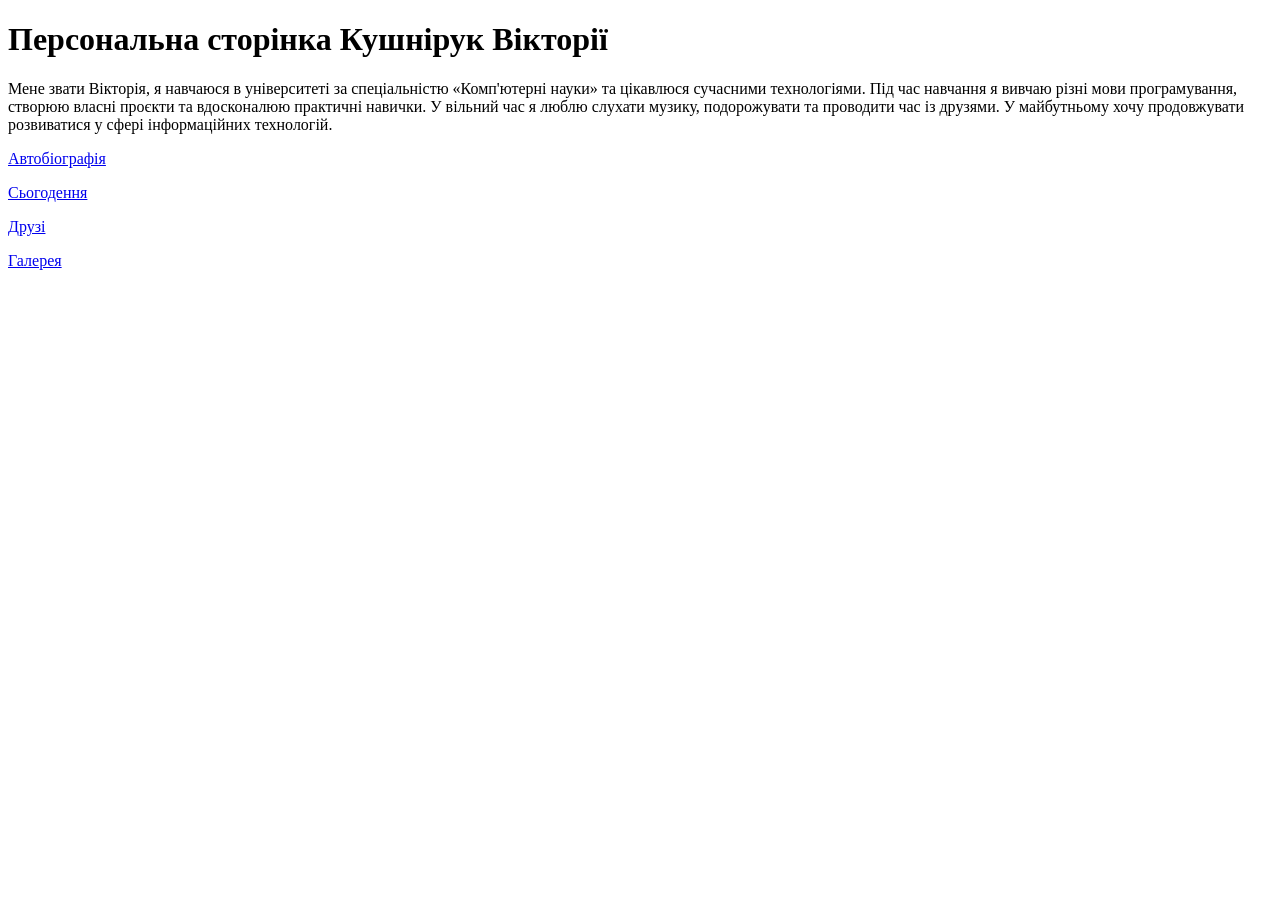
<file: Lab1/index.html>
﻿
<!DOCTYPE html>
<html lang="uk">
<head>
    <meta charset="UTF-8">
    <title>Персональна сторінка</title>
</head>
<body>
    <h1>Персональна сторінка Кушнірук Вікторії </h1>

    <p>

    <p>
        Мене звати Вікторія, я навчаюся в університеті за спеціальністю
        «Комп'ютерні науки» та цікавлюся сучасними технологіями.
        Під час навчання я вивчаю різні мови програмування,
        створюю власні проєкти та вдосконалюю практичні навички.
        У вільний час я люблю слухати музику, подорожувати
        та проводити час із друзями.
        У майбутньому хочу продовжувати розвиватися
        у сфері інформаційних технологій.
    </p>

    </p>

    <p><a href="biography.html">Автобіографія</a></p>
 <p><a href="nowadays.html">Сьогодення</a></p>
 <p><a href="friends.html">Друзі</a></p>
 <p><a href="gallery.html">Галерея</a></p>
</body>
</html>
</file>
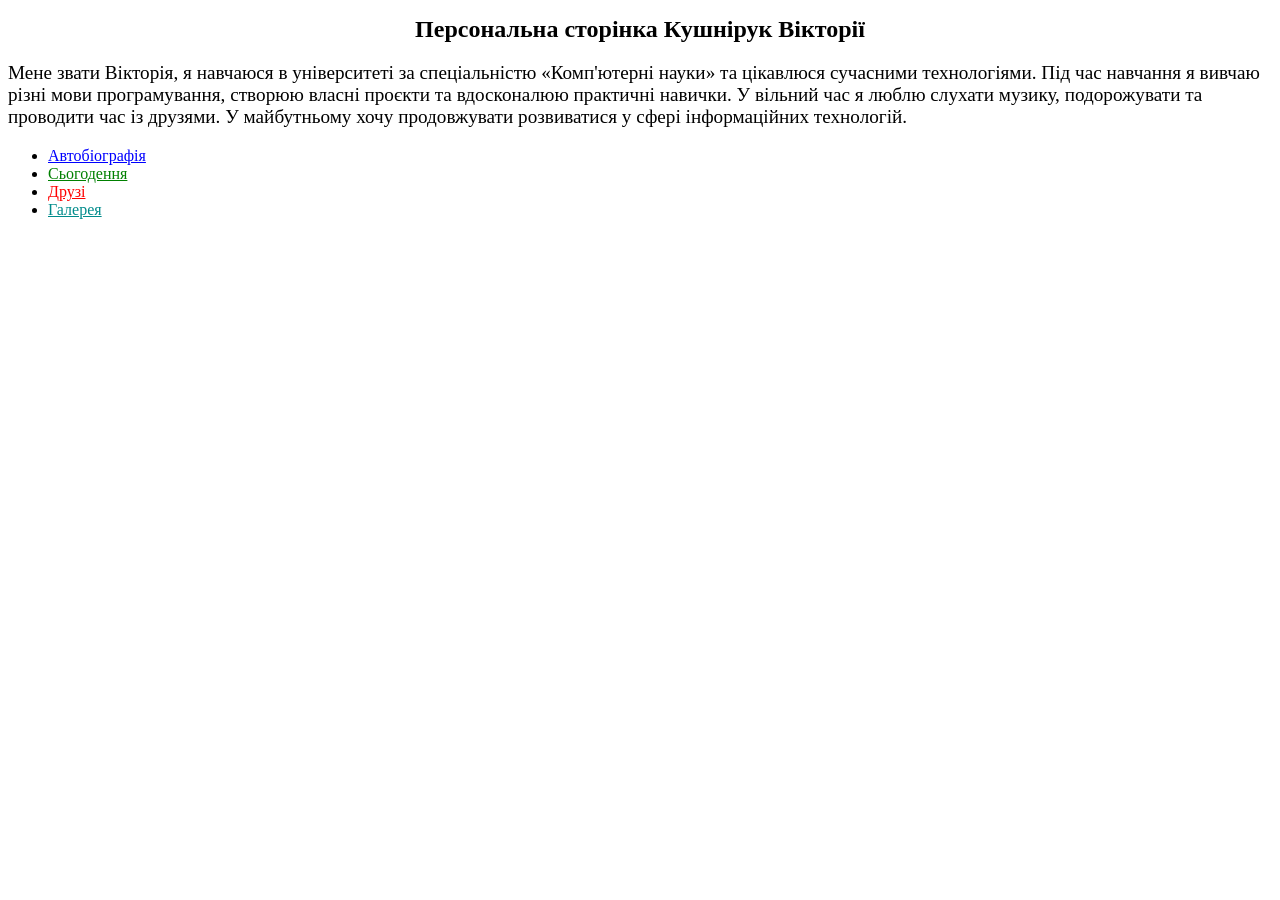
<file: Lab2/index.html>
﻿
<!DOCTYPE html>
<html lang="uk">
<head>
    <meta charset="UTF-8">
    <title>Персональна сторінка</title>

    <style>
        h1 {
            text-align: center;
            font-size: 24px;
        }

        .about {
            font-size: 120%;
        }

        .biography:link {
            color: blue;
        }

        .biography:visited {
            color: purple;
        }

        .nowadays:link {
            color: green;
        }

        .nowadays:visited {
            color: orange;
        }

        .friends:link {
            color: red;
        }

        .friends:visited {
            color: brown;
        }

        .gallery:link {
            color: darkcyan;
        }

        .gallery:visited {
            color: darkmagenta;
        }
    </style>
</head>
<body>
    <h1>Персональна сторінка Кушнірук Вікторії</h1>

    <p class="about">
        Мене звати Вікторія, я навчаюся в університеті за спеціальністю
        «Комп'ютерні науки» та цікавлюся сучасними технологіями.
        Під час навчання я вивчаю різні мови програмування,
        створюю власні проєкти та вдосконалюю практичні навички.
        У вільний час я люблю слухати музику, подорожувати
        та проводити час із друзями.
        У майбутньому хочу продовжувати розвиватися
        у сфері інформаційних технологій.
    </p>


    <ul>
        <li><a class="biography" href="biography.html">Автобіографія</a></li>
        <li><a class="nowadays" href="nowadays.html">Сьогодення</a></li>
        <li><a class="friends" href="friends.html">Друзі</a></li>
        <li><a class="gallery" href="gallery.html">Галерея</a></li>
    </ul>

</body>
</html>
</file>
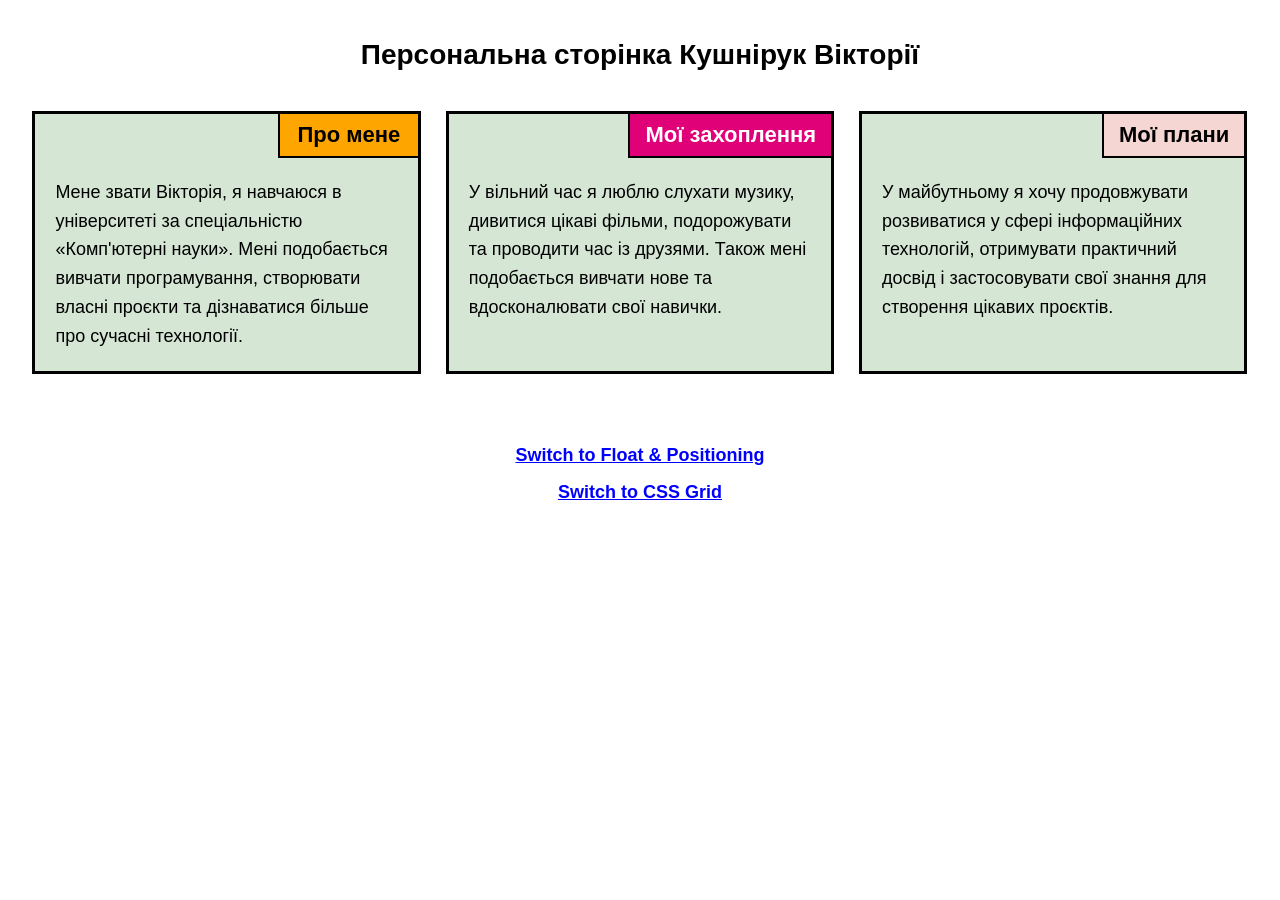
<file: Lab3/flexbox/index.html>
﻿
<!DOCTYPE html>
<html lang="uk">
<head>
    <meta charset="UTF-8">
    <meta name="viewport" content="width=device-width, initial-scale=1.0">
    <title>CSS Flexbox</title>
    <link rel="stylesheet" href="style.css">
</head>
<body>

    <h1>Персональна сторінка Кушнірук Вікторії</h1>

    <main class="container">

        <section class="block">
            <h2 class="caption caption1">Про мене</h2>
            <p>
                Мене звати Вікторія, я навчаюся в університеті
                за спеціальністю «Комп'ютерні науки».
                Мені подобається вивчати програмування,
                створювати власні проєкти та дізнаватися
                більше про сучасні технології.
            </p>
        </section>

        <section class="block">
            <h2 class="caption caption2">Мої захоплення</h2>
            <p>
                У вільний час я люблю слухати музику,
                дивитися цікаві фільми, подорожувати
                та проводити час із друзями.
                Також мені подобається вивчати нове
                та вдосконалювати свої навички.
            </p>
        </section>

        <section class="block">
            <h2 class="caption caption3">Мої плани</h2>
            <p>
                У майбутньому я хочу продовжувати
                розвиватися у сфері інформаційних
                технологій, отримувати практичний
                досвід і застосовувати свої знання
                для створення цікавих проєктів.
            </p>
        </section>

    </main>

    <nav>
        <p><a href="../float/index.html">Switch to Float & Positioning</a></p>
        <p><a href="../grid/index.html">Switch to CSS Grid</a></p>
    </nav>

</body>
</html>
</file>
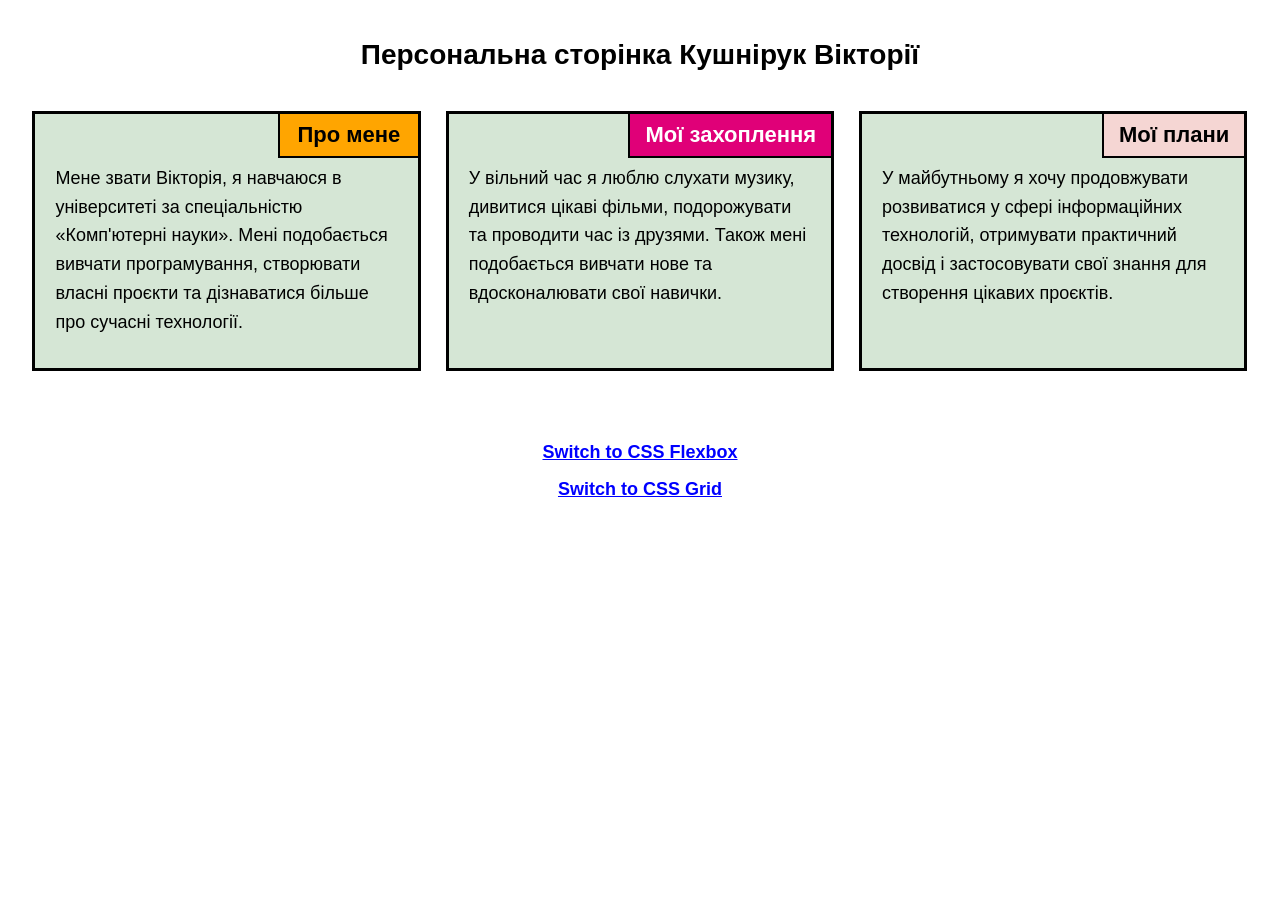
<file: Lab3/float/index.html>
﻿
<!DOCTYPE html>
<html lang="uk">
<head>
    <meta charset="UTF-8">
    <meta name="viewport" content="width=device-width, initial-scale=1.0">
    <title>Float & Positioning</title>
    <link rel="stylesheet" href="style.css">
</head>
<body>

    <h1>Персональна сторінка Кушнірук Вікторії</h1>

    <main class="container">

        <section class="block">
            <h2 class="caption caption1">Про мене</h2>
            <p>
                Мене звати Вікторія, я навчаюся в університеті
                за спеціальністю «Комп'ютерні науки».
                Мені подобається вивчати програмування,
                створювати власні проєкти та дізнаватися
                більше про сучасні технології.
            </p>
        </section>

        <section class="block">
            <h2 class="caption caption2">Мої захоплення</h2>
            <p>
                У вільний час я люблю слухати музику,
                дивитися цікаві фільми, подорожувати
                та проводити час із друзями.
                Також мені подобається вивчати нове
                та вдосконалювати свої навички.
            </p>
        </section>

        <section class="block">
            <h2 class="caption caption3">Мої плани</h2>
            <p>
                У майбутньому я хочу продовжувати
                розвиватися у сфері інформаційних
                технологій, отримувати практичний
                досвід і застосовувати свої знання
                для створення цікавих проєктів.
            </p>
        </section>

    </main>

    <nav>
        <p><a href="../flexbox/index.html">Switch to CSS Flexbox</a></p>
        <p><a href="../grid/index.html">Switch to CSS Grid</a></p>
    </nav>

</body>
</html>
</file>
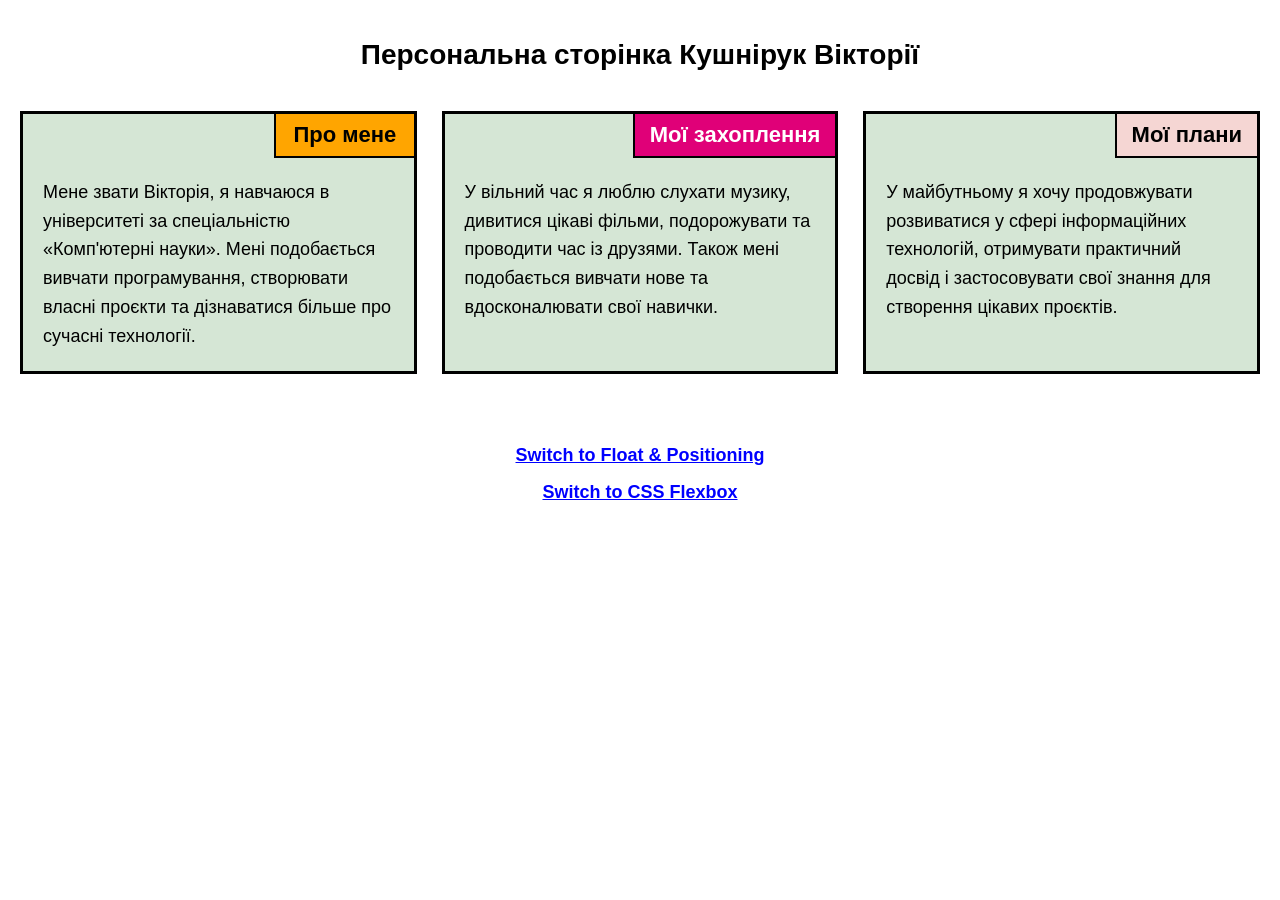
<file: Lab3/grid/index.html>
﻿
<!DOCTYPE html>
<html lang="uk">
<head>
    <meta charset="UTF-8">
    <meta name="viewport" content="width=device-width, initial-scale=1.0">
    <title>CSS Grid</title>
    <link rel="stylesheet" href="style.css">
</head>
<body>

    <h1>Персональна сторінка Кушнірук Вікторії</h1>

    <main class="container">

        <section class="block">
            <h2 class="caption caption1">Про мене</h2>
            <p>
                Мене звати Вікторія, я навчаюся в університеті
                за спеціальністю «Комп'ютерні науки».
                Мені подобається вивчати програмування,
                створювати власні проєкти та дізнаватися
                більше про сучасні технології.
            </p>
        </section>

        <section class="block">
            <h2 class="caption caption2">Мої захоплення</h2>
            <p>
                У вільний час я люблю слухати музику,
                дивитися цікаві фільми, подорожувати
                та проводити час із друзями.
                Також мені подобається вивчати нове
                та вдосконалювати свої навички.
            </p>
        </section>

        <section class="block">
            <h2 class="caption caption3">Мої плани</h2>
            <p>
                У майбутньому я хочу продовжувати
                розвиватися у сфері інформаційних
                технологій, отримувати практичний
                досвід і застосовувати свої знання
                для створення цікавих проєктів.
            </p>
        </section>

    </main>


    <nav>
        <p><a href="../float/index.html">Switch to Float & Positioning</a></p>
        <p><a href="../flexbox/index.html">Switch to CSS Flexbox</a></p>
    </nav>


</body>
</html>
</file>
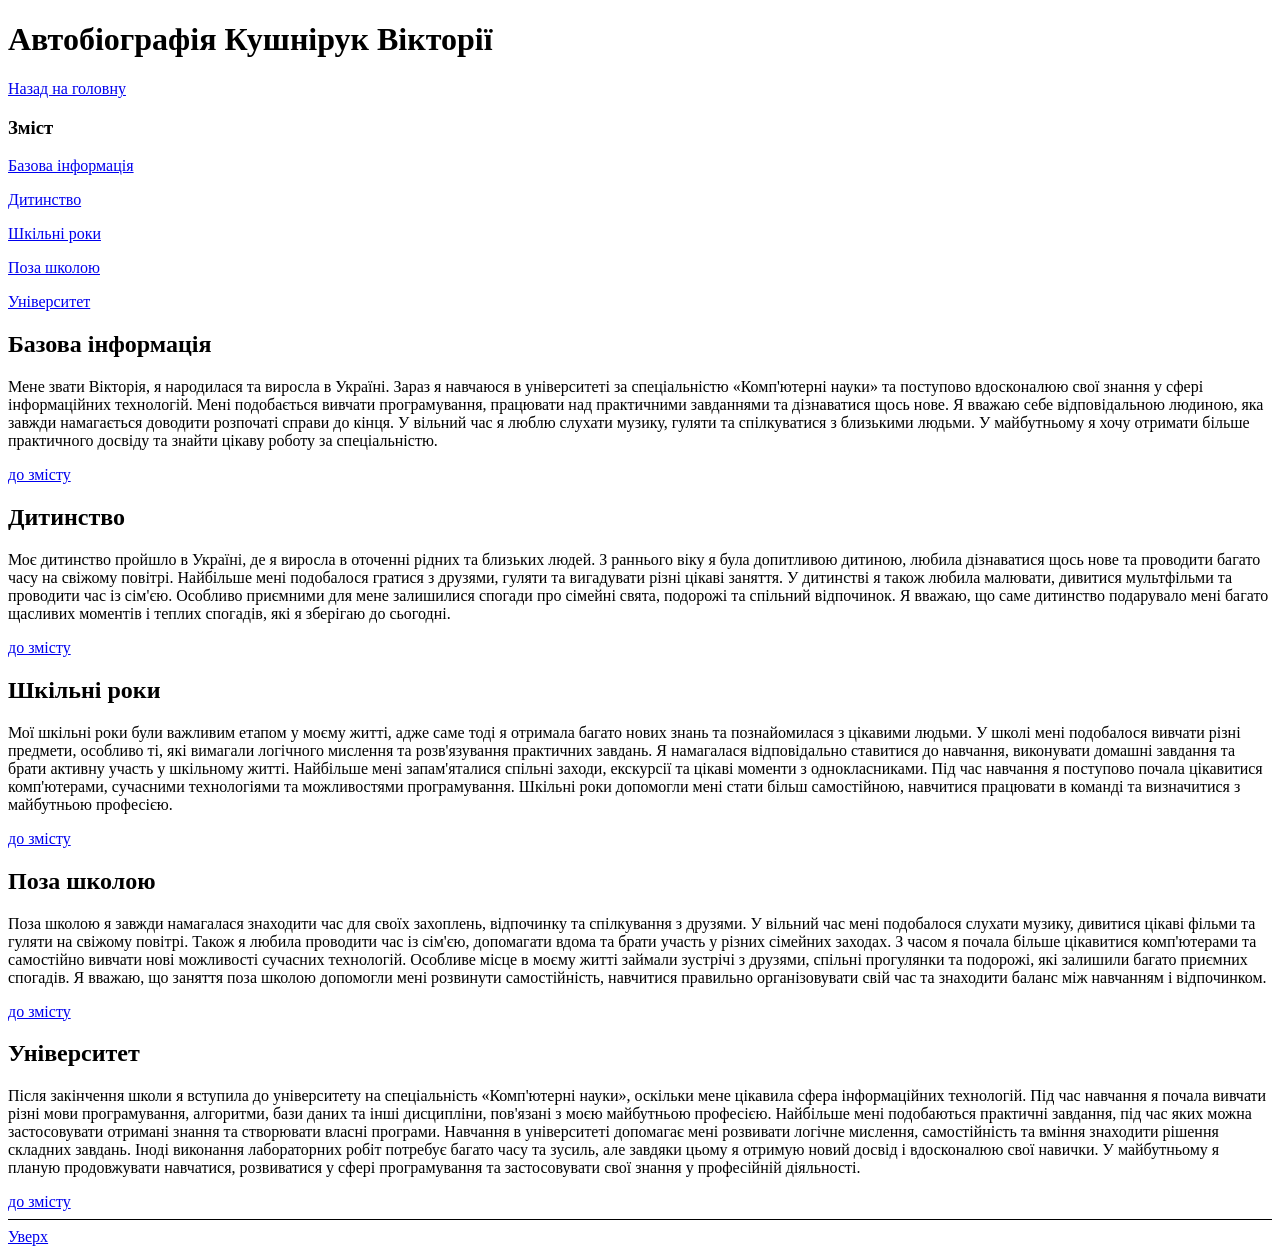
<file: Lab1/biography.html>
<!DOCTYPE html>
<html lang="uk">
<head>
    <meta charset="UTF-8">
    <title>Автобіографія</title>
</head>
<body>
    <h1 id="top">Автобіографія Кушнірук Вікторії</h1>

    <a href="index.html">Назад на головну</a>

    <h3 id="contents">Зміст</h3>

    <p><a href="#basic">Базова інформація</a></p>
    <p><a href="#childhood">Дитинство</a></p>
    <p><a href="#school">Шкільні роки</a></p>
    <p><a href="#outside">Поза школою</a></p>
    <p><a href="#university">Університет</a></p>

    <article>
        <h2 id="basic">Базова інформація</h2>
        <p>
            Мене звати Вікторія, я народилася та виросла в Україні.
            Зараз я навчаюся в університеті за спеціальністю
            «Комп'ютерні науки» та поступово вдосконалюю свої
            знання у сфері інформаційних технологій.
            Мені подобається вивчати програмування, працювати
            над практичними завданнями та дізнаватися щось нове.
            Я вважаю себе відповідальною людиною, яка завжди
            намагається доводити розпочаті справи до кінця.
            У вільний час я люблю слухати музику, гуляти
            та спілкуватися з близькими людьми.
            У майбутньому я хочу отримати більше практичного
            досвіду та знайти цікаву роботу за спеціальністю.
        </p>
        <a href="#contents">до змісту</a>
    </article>

    <article>
        <h2 id="childhood">Дитинство</h2>
        <p>
            Моє дитинство пройшло в Україні, де я виросла
            в оточенні рідних та близьких людей.
            З раннього віку я була допитливою дитиною,
            любила дізнаватися щось нове та проводити
            багато часу на свіжому повітрі.
            Найбільше мені подобалося гратися з друзями,
            гуляти та вигадувати різні цікаві заняття.
            У дитинстві я також любила малювати,
            дивитися мультфільми та проводити час із сім'єю.
            Особливо приємними для мене залишилися спогади
            про сімейні свята, подорожі та спільний відпочинок.
            Я вважаю, що саме дитинство подарувало мені
            багато щасливих моментів і теплих спогадів,
            які я зберігаю до сьогодні.
        </p>
        <a href="#contents">до змісту</a>
    </article>

    <article>
        <h2 id="school">Шкільні роки</h2>
        <p>
            Мої шкільні роки були важливим етапом у моєму житті,
            адже саме тоді я отримала багато нових знань
            та познайомилася з цікавими людьми.
            У школі мені подобалося вивчати різні предмети,
            особливо ті, які вимагали логічного мислення
            та розв'язування практичних завдань.
            Я намагалася відповідально ставитися до навчання,
            виконувати домашні завдання та брати активну
            участь у шкільному житті.
            Найбільше мені запам'яталися спільні заходи,
            екскурсії та цікаві моменти з однокласниками.
            Під час навчання я поступово почала цікавитися
            комп'ютерами, сучасними технологіями
            та можливостями програмування.
            Шкільні роки допомогли мені стати більш
            самостійною, навчитися працювати в команді
            та визначитися з майбутньою професією.
        </p>
        <a href="#contents">до змісту</a>
    </article>

    <article>
        <h2 id="outside">Поза школою</h2>
        <p>
            Поза школою я завжди намагалася знаходити час
            для своїх захоплень, відпочинку та спілкування
            з друзями.
            У вільний час мені подобалося слухати музику,
            дивитися цікаві фільми та гуляти на свіжому повітрі.
            Також я любила проводити час із сім'єю,
            допомагати вдома та брати участь у різних
            сімейних заходах.
            З часом я почала більше цікавитися комп'ютерами
            та самостійно вивчати нові можливості
            сучасних технологій.
            Особливе місце в моєму житті займали зустрічі
            з друзями, спільні прогулянки та подорожі,
            які залишили багато приємних спогадів.
            Я вважаю, що заняття поза школою допомогли
            мені розвинути самостійність, навчитися
            правильно організовувати свій час
            та знаходити баланс між навчанням і відпочинком.
        </p>
        <a href="#contents">до змісту</a>
    </article>

    <article>
        <h2 id="university">Університет</h2>
        <p>
            Після закінчення школи я вступила до університету
            на спеціальність «Комп'ютерні науки», оскільки
            мене цікавила сфера інформаційних технологій.
            Під час навчання я почала вивчати різні мови
            програмування, алгоритми, бази даних та інші
            дисципліни, пов'язані з моєю майбутньою професією.
            Найбільше мені подобаються практичні завдання,
            під час яких можна застосовувати отримані знання
            та створювати власні програми.
            Навчання в університеті допомагає мені розвивати
            логічне мислення, самостійність та вміння
            знаходити рішення складних завдань.
            Іноді виконання лабораторних робіт потребує
            багато часу та зусиль, але завдяки цьому
            я отримую новий досвід і вдосконалюю свої навички.
            У майбутньому я планую продовжувати навчатися,
            розвиватися у сфері програмування та застосовувати
            свої знання у професійній діяльності.
        </p>
        <a href="#contents">до змісту</a>
    </article>

    <hr style="border: 0; border-top: 1px solid black;">

    <a href="#top">Уверх</a>

</body>
</html>
</file>
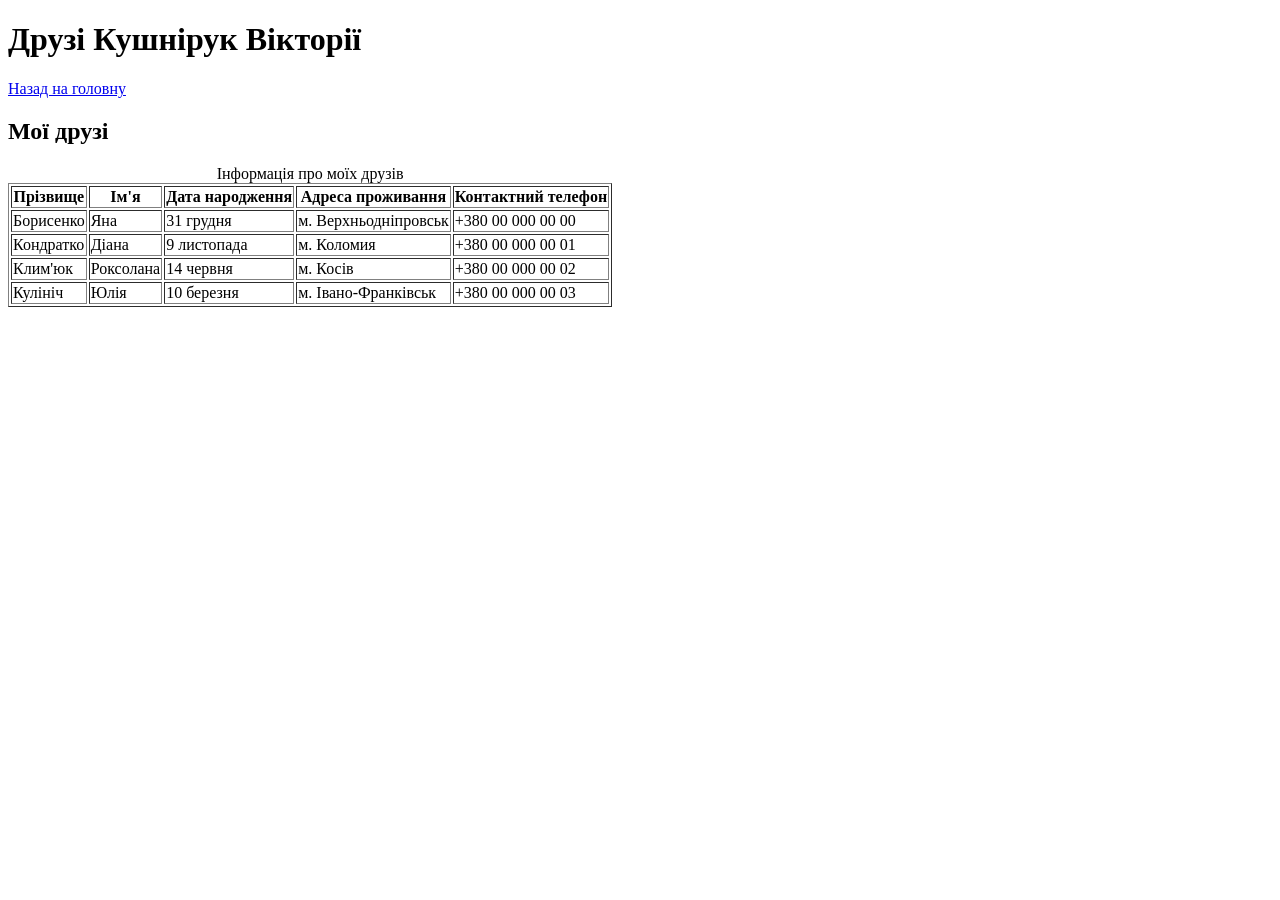
<file: Lab1/friends.html>
<!DOCTYPE html>
<html lang="uk">
<head>
    <meta charset="UTF-8">
    <title>Друзі</title>
</head>
<body>
    <h1>Друзі Кушнірук Вікторії</h1>

    <a href="index.html">Назад на головну</a>

    <h2>Мої друзі</h2>

    <table border="1">
        <caption>Інформація про моїх друзів</caption>

        <tr>
            <th>Прізвище</th>
            <th>Ім'я</th>
            <th>Дата народження</th>
            <th>Адреса проживання</th>
            <th>Контактний телефон</th>
        </tr>

        <tr>
            <td>Борисенко</td>
            <td>Яна</td>
            <td>31 грудня</td>
            <td>м. Верхньодніпровськ</td>
            <td>+380 00 000 00 00</td>
        </tr>

        <tr>
            <td>Кондратко</td>
            <td>Діана</td>
            <td>9 листопада</td>
            <td>м. Коломия</td>
            <td>+380 00 000 00 01</td>
        </tr>

        <tr>
            <td>Клим'юк</td>
            <td>Роксолана</td>
            <td>14 червня</td>
            <td>м. Косів</td>
            <td>+380 00 000 00 02</td>
        </tr>

        <tr>
            <td>Кулініч</td>
            <td>Юлія</td>
            <td>10 березня</td>
            <td>м. Івано-Франківськ</td>
            <td>+380 00 000 00 03</td>
        </tr>
    </table>
</body>
</html>
</file>
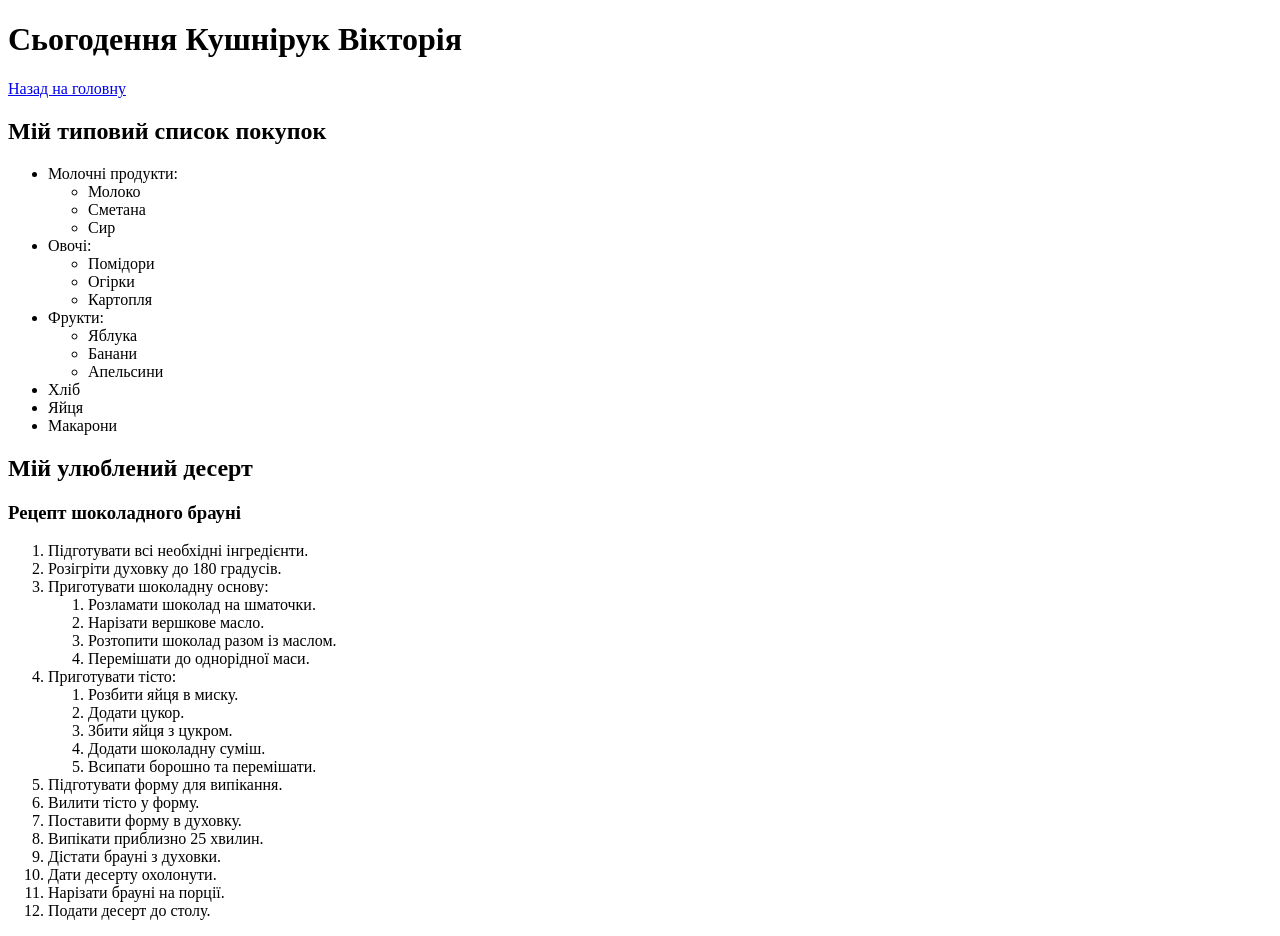
<file: Lab1/nowadays.html>
﻿
<!DOCTYPE html>
<html lang="uk">
<head>
    <meta charset="UTF-8">
    <title>Сьогодення</title>
</head>
<body>
    <h1>Сьогодення Кушнірук Вікторія </h1>

    <a href="index.html">Назад на головну</a>

    <h2>Мій типовий список покупок</h2>

    <ul>
        <li>
            Молочні продукти:
            <ul>
                <li>Молоко</li>
                <li>Сметана</li>
                <li>Сир</li>
            </ul>
        </li>

        <li>
            Овочі:
            <ul>
                <li>Помідори</li>
                <li>Огірки</li>
                <li>Картопля</li>
            </ul>
        </li>

        <li>
            Фрукти:
            <ul>
                <li>Яблука</li>
                <li>Банани</li>
                <li>Апельсини</li>
            </ul>
        </li>

        <li>Хліб</li>
        <li>Яйця</li>
        <li>Макарони</li>
    </ul>

    <h2>Мій улюблений десерт</h2>

    <h3>Рецепт шоколадного брауні</h3>

    <ol>
        <li>Підготувати всі необхідні інгредієнти.</li>
        <li>Розігріти духовку до 180 градусів.</li>

        <li>
            Приготувати шоколадну основу:
            <ol>
                <li>Розламати шоколад на шматочки.</li>
                <li>Нарізати вершкове масло.</li>
                <li>Розтопити шоколад разом із маслом.</li>
                <li>Перемішати до однорідної маси.</li>
            </ol>
        </li>

        <li>
            Приготувати тісто:
            <ol>
                <li>Розбити яйця в миску.</li>
                <li>Додати цукор.</li>
                <li>Збити яйця з цукром.</li>
                <li>Додати шоколадну суміш.</li>
                <li>Всипати борошно та перемішати.</li>
            </ol>
        </li>

        <li>Підготувати форму для випікання.</li>
        <li>Вилити тісто у форму.</li>
        <li>Поставити форму в духовку.</li>
        <li>Випікати приблизно 25 хвилин.</li>
        <li>Дістати брауні з духовки.</li>
        <li>Дати десерту охолонути.</li>
        <li>Нарізати брауні на порції.</li>
        <li>Подати десерт до столу.</li>
    </ol>

</body>
</html>
</file>
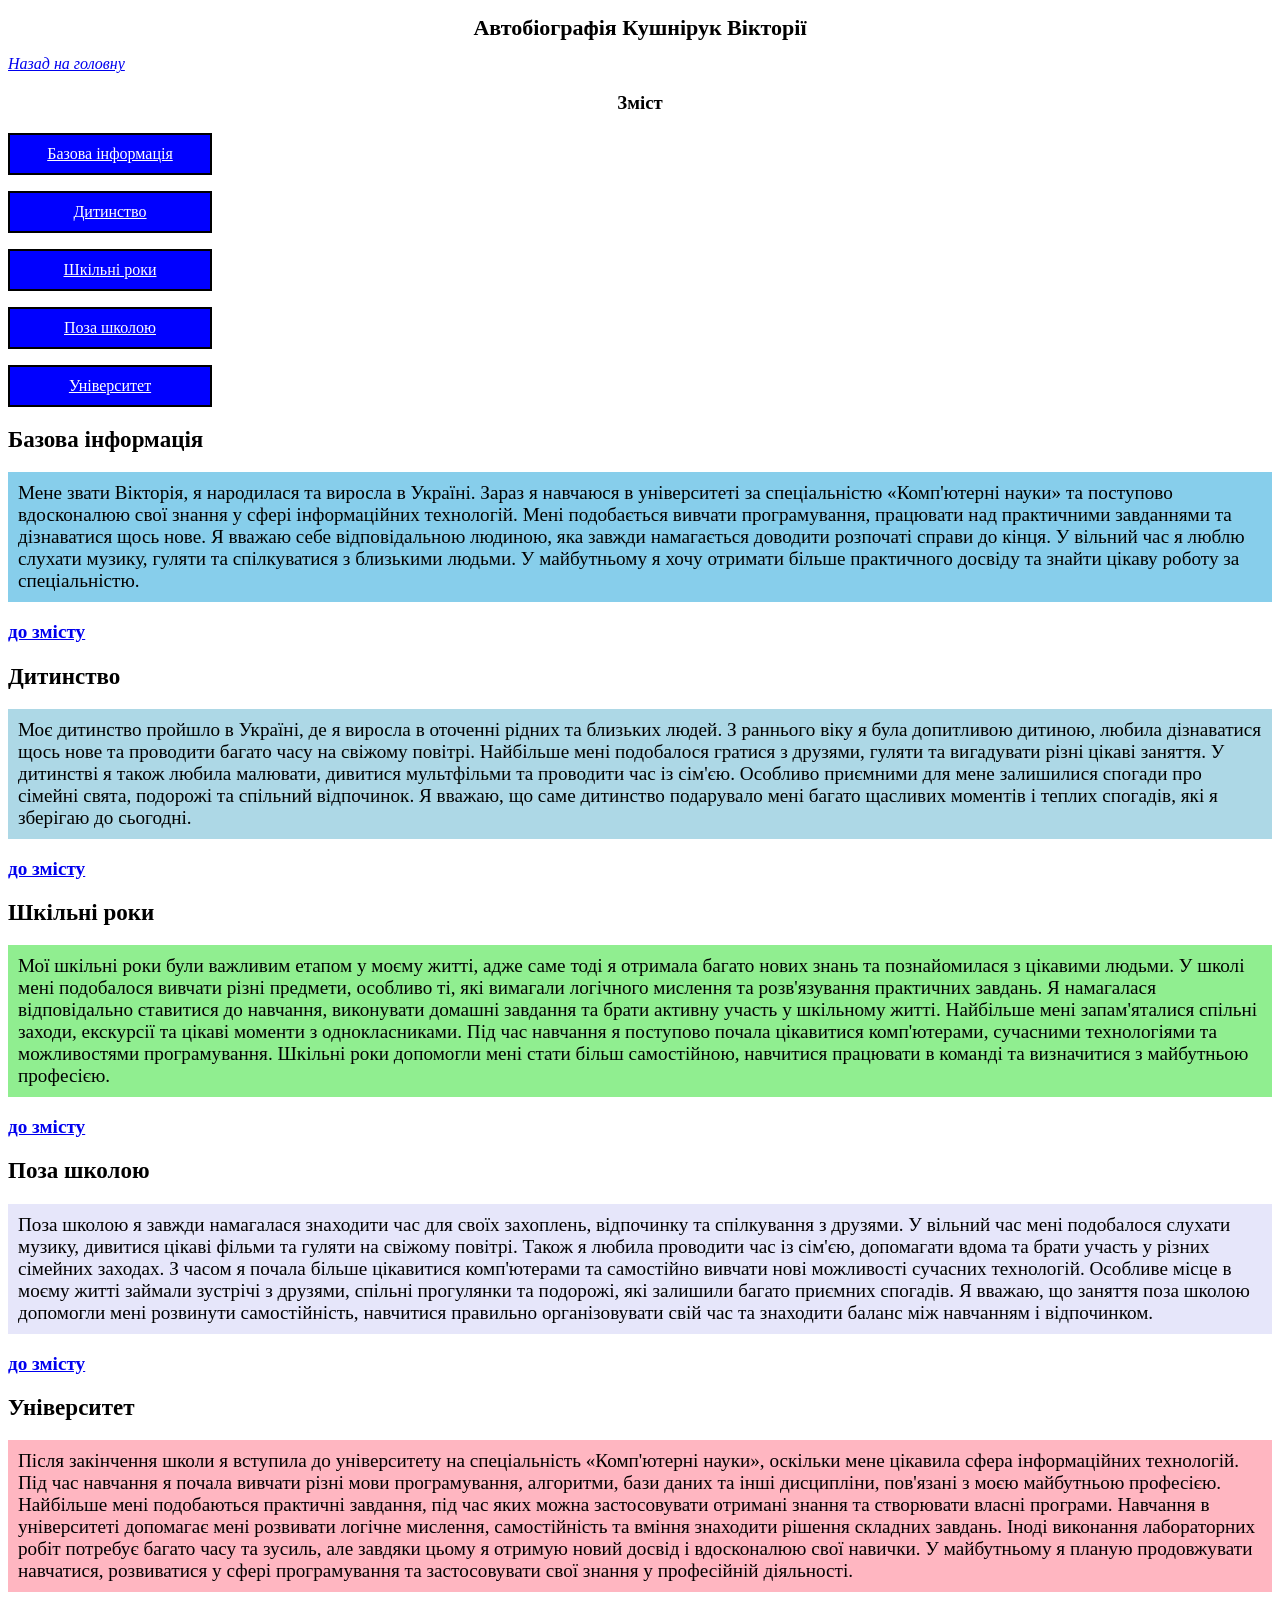
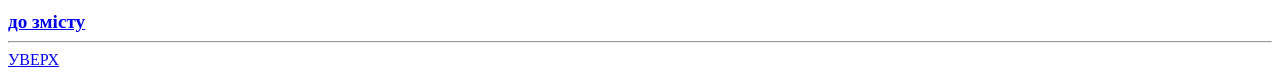
<file: Lab2/biography.html>
﻿<!DOCTYPE html>
<html lang="uk">
<head>
    <meta charset="UTF-8">
    <title>Автобіографія</title>

    <style>
        h1 {
            text-align: center;
            font-size: 22px;
        }

        .back {
            font-style: italic;
        }

        h3 {
            text-align: center;
        }

        .menu:link,
        .menu:visited {
            display: inline-block;
            width: 180px;
            padding: 10px;
            background-color: blue;
            color: white;
            border: 2px solid black;
            text-align: center;
        }

        .menu:hover {
            background-color: magenta;
            color: black;
        }

        .menu:active {
            background-color: yellow;
            color: black;
        }

        article {
            font-size: 120%;
        }

            article h2 {
                font-size: 120%;
            }

            article p {
                padding: 10px;
            }


            article:nth-of-type(1) p {
                background-color: skyblue;
                color: black;
            }


            article:nth-of-type(2) p {
                background-color: lightblue;
                color: black;
            }

            article:nth-of-type(3) p {
                background-color: lightgreen;
                color: black;
            }

            article:nth-of-type(4) p {
                background-color: lavender;
                color: black;
            }

            article:nth-of-type(5) p {
                background-color: lightpink;
                color: black;
            }

            article a[href="#contents"] {
                font-weight: bold;
            }

        .up {
            text-transform: uppercase;
        }
    </style>

</head>

<body>
    <h1 id="top">Автобіографія Кушнірук Вікторії </h1>

    <a class="back" href="index.html">Назад на головну</a>

    <h3 id="contents">Зміст</h3>


    <p><a class="menu" href="#basic">Базова інформація</a></p>
    <p><a class="menu" href="#childhood">Дитинство</a></p>
    <p><a class="menu" href="#school">Шкільні роки</a></p>
    <p><a class="menu" href="#outside">Поза школою</a></p>
    <p><a class="menu" href="#university">Університет</a></p>


    <article>
        <h2 id="basic">Базова інформація</h2>

        <p>
            Мене звати Вікторія, я народилася та виросла в Україні.
            Зараз я навчаюся в університеті за спеціальністю
            «Комп'ютерні науки» та поступово вдосконалюю свої
            знання у сфері інформаційних технологій.
            Мені подобається вивчати програмування, працювати
            над практичними завданнями та дізнаватися щось нове.
            Я вважаю себе відповідальною людиною, яка завжди
            намагається доводити розпочаті справи до кінця.
            У вільний час я люблю слухати музику, гуляти
            та спілкуватися з близькими людьми.
            У майбутньому я хочу отримати більше практичного
            досвіду та знайти цікаву роботу за спеціальністю.
        </p>

        <a href="#contents">до змісту</a>
    </article>

    <article>
        <h2 id="childhood">Дитинство</h2>

        <p>
            Моє дитинство пройшло в Україні, де я виросла
            в оточенні рідних та близьких людей.
            З раннього віку я була допитливою дитиною,
            любила дізнаватися щось нове та проводити
            багато часу на свіжому повітрі.
            Найбільше мені подобалося гратися з друзями,
            гуляти та вигадувати різні цікаві заняття.
            У дитинстві я також любила малювати,
            дивитися мультфільми та проводити час із сім'єю.
            Особливо приємними для мене залишилися спогади
            про сімейні свята, подорожі та спільний відпочинок.
            Я вважаю, що саме дитинство подарувало мені
            багато щасливих моментів і теплих спогадів,
            які я зберігаю до сьогодні.
        </p>

        <a href="#contents">до змісту</a>
    </article>

    <article>
        <h2 id="school">Шкільні роки</h2>

        <p>
            Мої шкільні роки були важливим етапом у моєму житті,
            адже саме тоді я отримала багато нових знань
            та познайомилася з цікавими людьми.
            У школі мені подобалося вивчати різні предмети,
            особливо ті, які вимагали логічного мислення
            та розв'язування практичних завдань.
            Я намагалася відповідально ставитися до навчання,
            виконувати домашні завдання та брати активну
            участь у шкільному житті.
            Найбільше мені запам'яталися спільні заходи,
            екскурсії та цікаві моменти з однокласниками.
            Під час навчання я поступово почала цікавитися
            комп'ютерами, сучасними технологіями
            та можливостями програмування.
            Шкільні роки допомогли мені стати більш
            самостійною, навчитися працювати в команді
            та визначитися з майбутньою професією.
        </p>

        <a href="#contents">до змісту</a>
    </article>

    <article>
        <h2 id="outside">Поза школою</h2>

        <p>
            Поза школою я завжди намагалася знаходити час
            для своїх захоплень, відпочинку та спілкування
            з друзями.
            У вільний час мені подобалося слухати музику,
            дивитися цікаві фільми та гуляти на свіжому повітрі.
            Також я любила проводити час із сім'єю,
            допомагати вдома та брати участь у різних
            сімейних заходах.
            З часом я почала більше цікавитися комп'ютерами
            та самостійно вивчати нові можливості
            сучасних технологій.
            Особливе місце в моєму житті займали зустрічі
            з друзями, спільні прогулянки та подорожі,
            які залишили багато приємних спогадів.
            Я вважаю, що заняття поза школою допомогли
            мені розвинути самостійність, навчитися
            правильно організовувати свій час
            та знаходити баланс між навчанням і відпочинком.
        </p>

        <a href="#contents">до змісту</a>
    </article>

    <article>
        <h2 id="university">Університет</h2>

        <p>
            Після закінчення школи я вступила до університету
            на спеціальність «Комп'ютерні науки», оскільки
            мене цікавила сфера інформаційних технологій.
            Під час навчання я почала вивчати різні мови
            програмування, алгоритми, бази даних та інші
            дисципліни, пов'язані з моєю майбутньою професією.
            Найбільше мені подобаються практичні завдання,
            під час яких можна застосовувати отримані знання
            та створювати власні програми.
            Навчання в університеті допомагає мені розвивати
            логічне мислення, самостійність та вміння
            знаходити рішення складних завдань.
            Іноді виконання лабораторних робіт потребує
            багато часу та зусиль, але завдяки цьому
            я отримую новий досвід і вдосконалюю свої навички.
            У майбутньому я планую продовжувати навчатися,
            розвиватися у сфері програмування та застосовувати
            свої знання у професійній діяльності.
        </p>


    <a href="#contents">до змісту</a>
    </article>

    <hr>
    <a class="up" href="#top">Уверх</a>

</body>
</html>
</file>
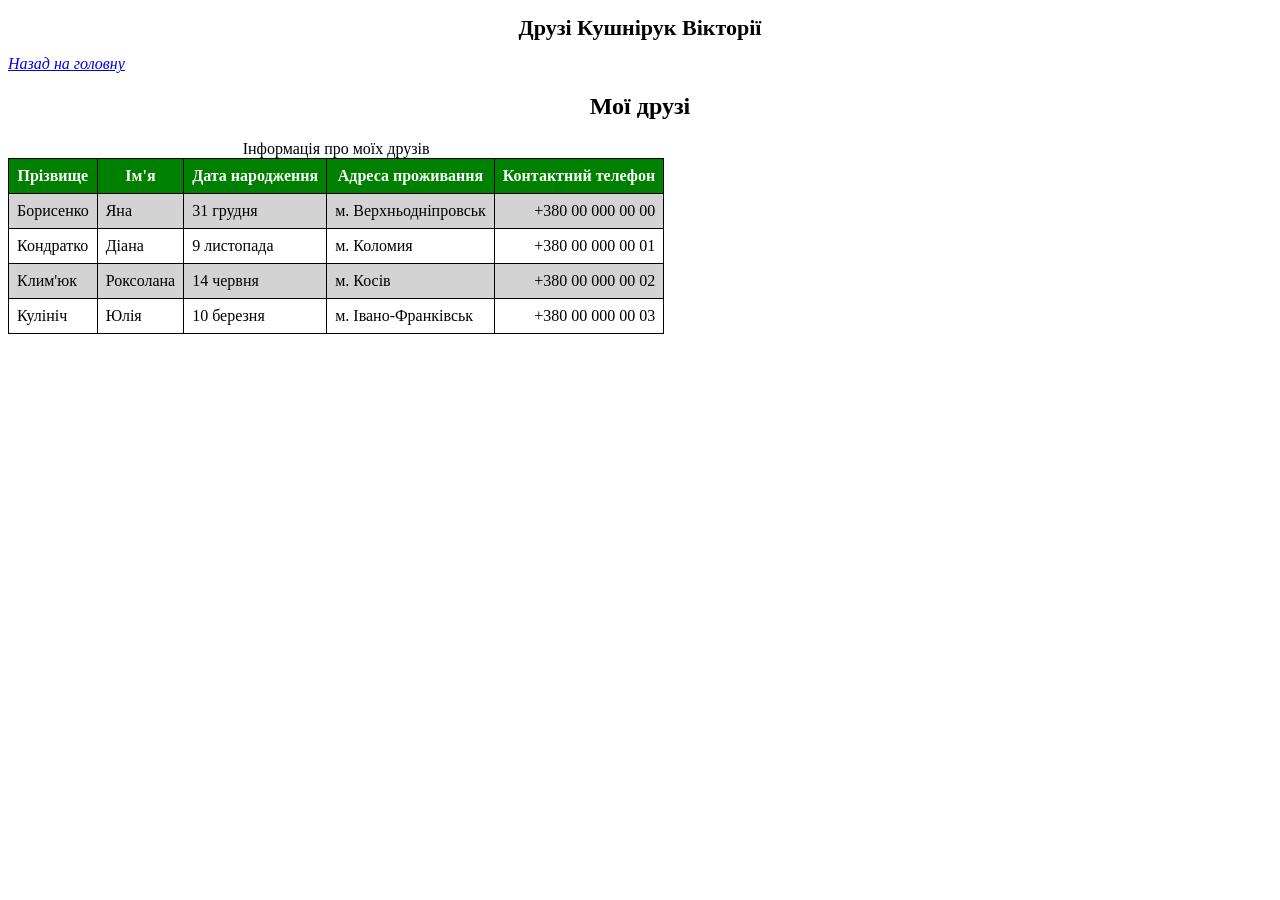
<file: Lab2/friends.html>
﻿
<!DOCTYPE html>
<html lang="uk">
<head>
    <meta charset="UTF-8">
    <title>Друзі</title>

    <style>
        h1 {
            text-align: center;
            font-size: 22px;
        }

        a[href="index.html"] {
            font-style: italic;
        }

        h2 {
            text-align: center;
        }

        table {
            border-collapse: collapse;
        }

        th, td {
            border: 1px solid black;
            padding: 8px;
            text-align: left;
        }

        th {
            background-color: green;
            color: white;
            text-align: center;
            font-weight: bold;
        }

        tbody tr:nth-child(odd) {
            background-color: lightgray;
        }

        tbody tr:nth-child(even) {
            background-color: white;
        }

        th:last-child,
        td:last-child {
            text-align: right;
        }
    </style>
</head>
<body>
    <h1>Друзі Кушнірук Вікторії</h1>

    <a href="index.html">Назад на головну</a>

    <h2>Мої друзі</h2>

    <table>
        <caption>Інформація про моїх друзів</caption>

        <thead>
            <tr>
                <th>Прізвище</th>
                <th>Ім'я</th>
                <th>Дата народження</th>
                <th>Адреса проживання</th>
                <th>Контактний телефон</th>
            </tr>
        </thead>

        <tbody>
            <tr>
                <td>Борисенко</td>
                <td>Яна</td>
                <td>31 грудня</td>
                <td>м. Верхньодніпровськ</td>
                <td>+380 00 000 00 00</td>
            </tr>
            <tr>
                <td>Кондратко</td>
                <td>Діана</td>
                <td>9 листопада</td>
                <td>м. Коломия</td>
                <td>+380 00 000 00 01</td>
            </tr>
            <tr>
                <td>Клим'юк</td>
                <td>Роксолана</td>
                <td>14 червня</td>
                <td>м. Косів</td>
                <td>+380 00 000 00 02</td>
            </tr>
            <tr>
                <td>Кулініч</td>
                <td>Юлія</td>
                <td>10 березня</td>
                <td>м. Івано-Франківськ</td>
                <td>+380 00 000 00 03</td>
            </tr>
        </tbody>
    </table>
</body>
</html>
</file>
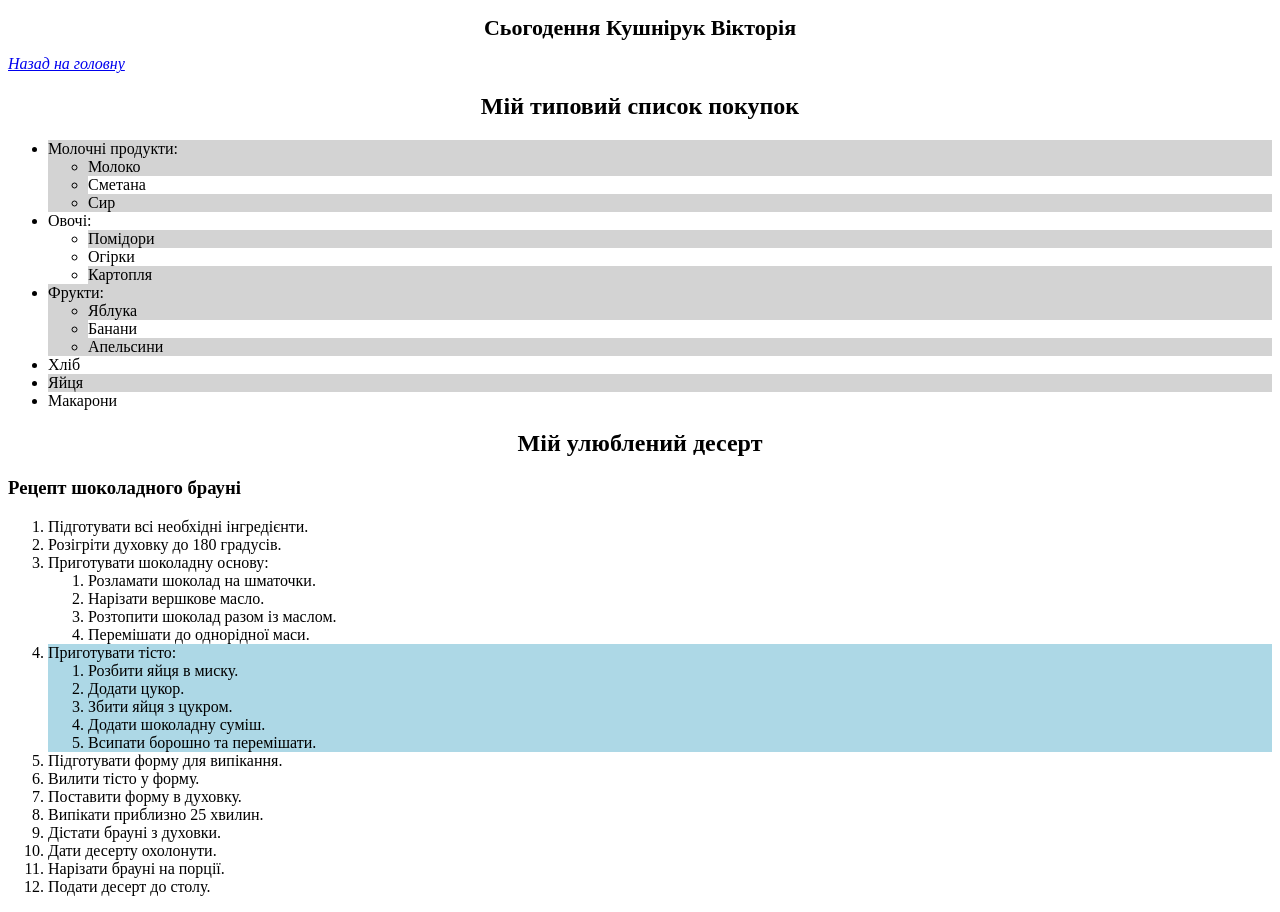
<file: Lab2/nowadays.html>
﻿
<!DOCTYPE html>
<html lang="uk">
<head>
    <meta charset="UTF-8">
    <title>Сьогодення</title>

    <style>
        h1 {
            text-align: center;
            font-size: 22px;
        }

        a[href="index.html"] {
            font-style: italic;
        }

        h2 {
            text-align: center;
        }

        ul li:nth-child(odd) {
            background-color: lightgray;
        }

        ul li:nth-child(even) {
            background-color: white;
        }


        body > ol > li:nth-child(3),
        body > ol > li:nth-child(5) {
            cursor: pointer;
        }

        body > ol > li:nth-child(4) {
            background-color: lightblue;
        }

    </style>

</head>
<body>
    <h1>Сьогодення Кушнірук Вікторія </h1>

    <a href="index.html">Назад на головну</a>

    <h2>Мій типовий список покупок</h2>

    <ul>
        <li>
            Молочні продукти:
            <ul>
                <li>Молоко</li>
                <li>Сметана</li>
                <li>Сир</li>
            </ul>
        </li>

        <li>
            Овочі:
            <ul>
                <li>Помідори</li>
                <li>Огірки</li>
                <li>Картопля</li>
            </ul>
        </li>

        <li>
            Фрукти:
            <ul>
                <li>Яблука</li>
                <li>Банани</li>
                <li>Апельсини</li>
            </ul>
        </li>

        <li>Хліб</li>
        <li>Яйця</li>
        <li>Макарони</li>
    </ul>

    <h2>Мій улюблений десерт</h2>

    <h3>Рецепт шоколадного брауні</h3>

    <ol>
        <li>Підготувати всі необхідні інгредієнти.</li>
        <li>Розігріти духовку до 180 градусів.</li>

        <li>
            Приготувати шоколадну основу:
            <ol>
                <li>Розламати шоколад на шматочки.</li>
                <li>Нарізати вершкове масло.</li>
                <li>Розтопити шоколад разом із маслом.</li>
                <li>Перемішати до однорідної маси.</li>
            </ol>
        </li>

        <li>
            Приготувати тісто:
            <ol>
                <li>Розбити яйця в миску.</li>
                <li>Додати цукор.</li>
                <li>Збити яйця з цукром.</li>
                <li>Додати шоколадну суміш.</li>
                <li>Всипати борошно та перемішати.</li>
            </ol>
        </li>

        <li>Підготувати форму для випікання.</li>
        <li>Вилити тісто у форму.</li>
        <li>Поставити форму в духовку.</li>
        <li>Випікати приблизно 25 хвилин.</li>
        <li>Дістати брауні з духовки.</li>
        <li>Дати десерту охолонути.</li>
        <li>Нарізати брауні на порції.</li>
        <li>Подати десерт до столу.</li>
    </ol>

</body>
</html>
</file>
<file: Lab3/flexbox/style.css>
* {
    box-sizing: border-box;
}

body {
    margin: 0;
    padding: 20px;
    font-family: Arial, sans-serif;
    background-color: white;
}

h1 {
    text-align: center;
    font-size: 28px;
    margin-bottom: 40px;
}

.container {
    display: flex;
    flex-wrap: wrap;
    width: 100%;
}

.block {
    width: 31.33%;
    margin: 0 1%;
    padding: 0 20px 20px;
    border: 3px solid black;
    background-color: #d5e6d5;
    min-height: 260px;
    display: flex;
    flex-direction: column;
}

.caption {
    align-self: flex-end;
    margin: 0 -20px 0 0;
    padding: 8px 15px;
    min-width: 140px;
    border-left: 2px solid black;
    border-bottom: 2px solid black;
    text-align: center;
    font-size: 22px;
}

.caption1 {
    background-color: orange;
    color: black;
}

.caption2 {
    background-color: #e00078;
    color: white;
}

.caption3 {
    background-color: #f5d6d3;
    color: black;
}

.block p {
    font-size: 18px;
    line-height: 1.6;
    margin: 20px 0 0;
}

@media (min-width: 769px) and (max-width: 992px) {
    .block {
        width: 48%;
        margin: 0 1% 30px;
        min-height: 260px;
    }

        .block:nth-child(3) {
            width: 98%;
            min-height: 200px;
        }
}

@media (max-width: 768px) {
    .block {
        width: 90%;
        margin: 0 auto 30px;
        min-height: 0;
    }

    h1 {
        font-size: 24px;
    }
}

nav {
    text-align: center;
    margin-top: 35px;
    padding: 20px;
}

    nav a {
        color: blue;
        font-size: 18px;
        font-weight: bold;
    }

        nav a:hover {
            color: purple;
        }
</file>
<file: Lab3/float/style.css>
* {
    box-sizing: border-box;
}

body {
    margin: 0;
    padding: 20px;
    font-family: Arial, sans-serif;
    background-color: white;
}

h1 {
    text-align: center;
    font-size: 28px;
    margin-bottom: 40px;
}

.container {
    width: 100%;
}

.block {
    position: relative;
    float: left;
    width: 31.33%;
    margin: 0 1%;
    padding: 50px 20px 20px;
    border: 3px solid black;
    background-color: #d5e6d5;
    min-height: 260px;
}

.caption {
    position: absolute;
    top: 0;
    right: 0;
    margin: 0;
    padding: 8px 15px;
    min-width: 140px;
    border-left: 2px solid black;
    border-bottom: 2px solid black;
    text-align: center;
    font-size: 22px;
}

.caption1 {
    background-color: orange;
    color: black;
}

.caption2 {
    background-color: #e00078;
    color: white;
}

.caption3 {
    background-color: #f5d6d3;
    color: black;
}

.block p {
    font-size: 18px;
    line-height: 1.6;
    margin: 0;
}

.container::after {
    content: "";
    display: block;
    clear: both;
}

@media (min-width: 769px) and (max-width: 992px) {
    .block {
        width: 48%;
        margin: 0 1% 30px;
        min-height: 260px;
    }

        .block:nth-child(3) {
            width: 98%;
            min-height: 200px;
        }
}

@media (max-width: 768px) {
    .block {
        float: none;
        width: 90%;
        margin: 0 auto 30px;
        min-height: 0;
    }

    h1 {
        font-size: 24px;
    }
}

nav {
    text-align: center;
    margin-top: 35px;
    padding: 20px;
}

    nav a {
        color: blue;
        font-size: 18px;
        font-weight: bold;
    }

        nav a:hover {
            color: purple;
        }
</file>
<file: Lab3/grid/style.css>
* {
    box-sizing: border-box;
}

body {
    margin: 0;
    padding: 20px;
    font-family: Arial, sans-serif;
    background-color: white;
}

h1 {
    text-align: center;
    font-size: 28px;
    margin-bottom: 40px;
}

.container {
    display: grid;
    grid-template-columns: repeat(12, 1fr);
    width: 100%;
    gap: 30px 2%;
}

.block {
    grid-column: span 4;
    display: grid;
    grid-template-columns: 1fr auto;
    grid-template-rows: auto 1fr;
    border: 3px solid black;
    background-color: #d5e6d5;
    min-height: 260px;
}

.caption {
    grid-column: 2;
    grid-row: 1;
    margin: 0;
    padding: 8px 15px;
    min-width: 140px;
    border-left: 2px solid black;
    border-bottom: 2px solid black;
    text-align: center;
    font-size: 22px;
}

.caption1 {
    background-color: orange;
    color: black;
}

.caption2 {
    background-color: #e00078;
    color: white;
}

.caption3 {
    background-color: #f5d6d3;
    color: black;
}

.block p {
    grid-column: 1 / 3;
    grid-row: 2;
    margin: 0;
    padding: 20px;
    font-size: 18px;
    line-height: 1.6;
}

@media (min-width: 769px) and (max-width: 992px) {
    .block {
        grid-column: span 6;
    }

        .block:nth-child(3) {
            grid-column: span 12;
            min-height: 200px;
        }
}

@media (max-width: 768px) {
    .block {
        grid-column: span 12;
        min-height: 0;
    }

    h1 {
        font-size: 24px;
    }
}

nav {
    text-align: center;
    margin-top: 35px;
    padding: 20px;
}

    nav a {
        color: blue;
        font-size: 18px;
        font-weight: bold;
    }

        nav a:hover {
            color: purple;
        }
</file>
